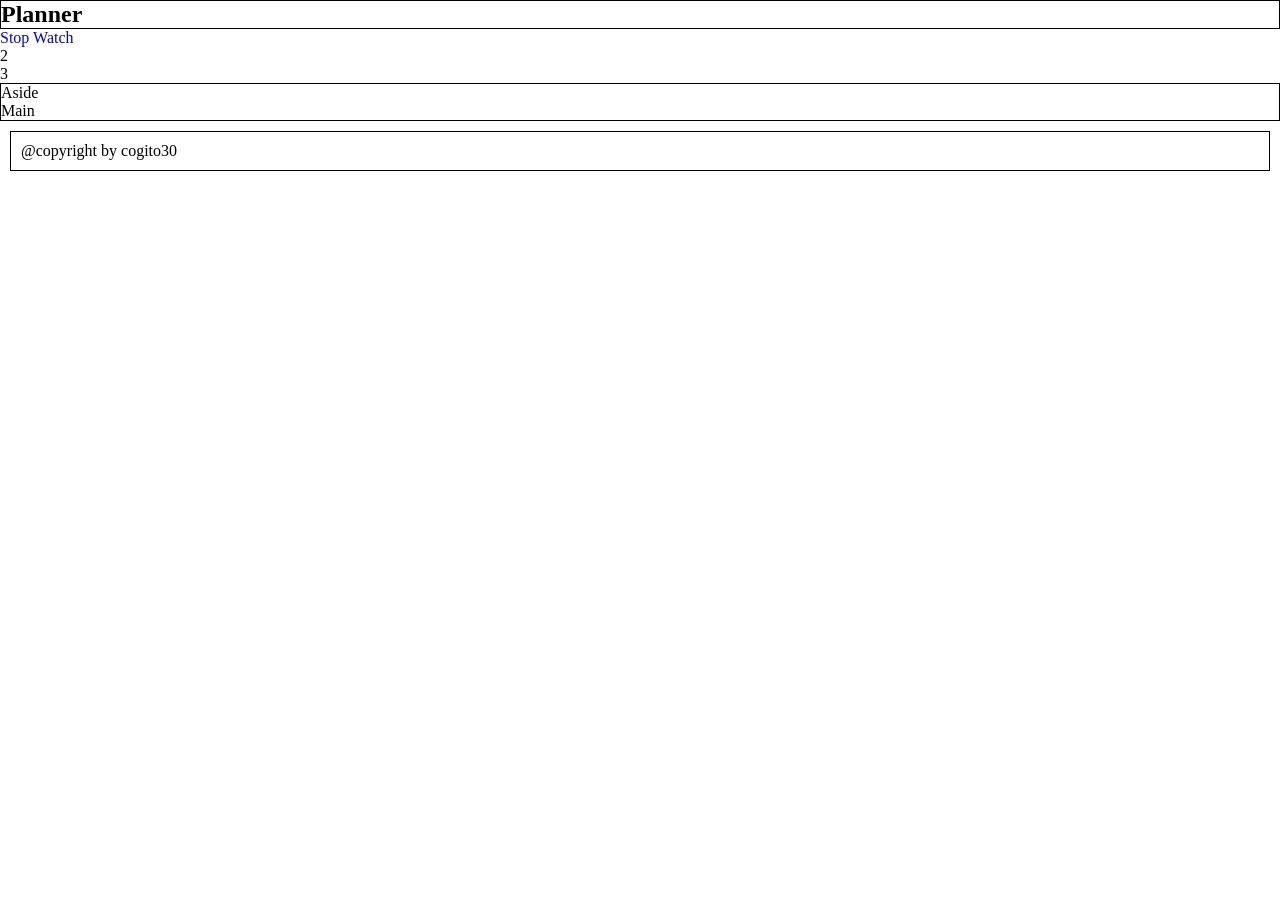
<file: index.html>
<!DOCTYPE html>
<html lang="en">
<head>
    <meta charset="UTF-8">
    <meta name="viewport" content="width=device-width, initial-scale=1.0">
    <title>Document</title>
    <link rel="stylesheet" href="styles.css">
</head>
<body>
    <header>
        <h2>Planner</h2>
    </header>

    <nav>
        <ul>
            <li><a href="stop_watch/index.html">Stop Watch</a></li>
            <li>2</li>
            <li>3</li>
        </ul>
    </nav>

    <div class="container">
        <aside>Aside</aside>
        <main>Main</main>
    </div>

    <footer>
        <p>@copyright by cogito30</p>
    </footer>
</body>
</html>
</file>
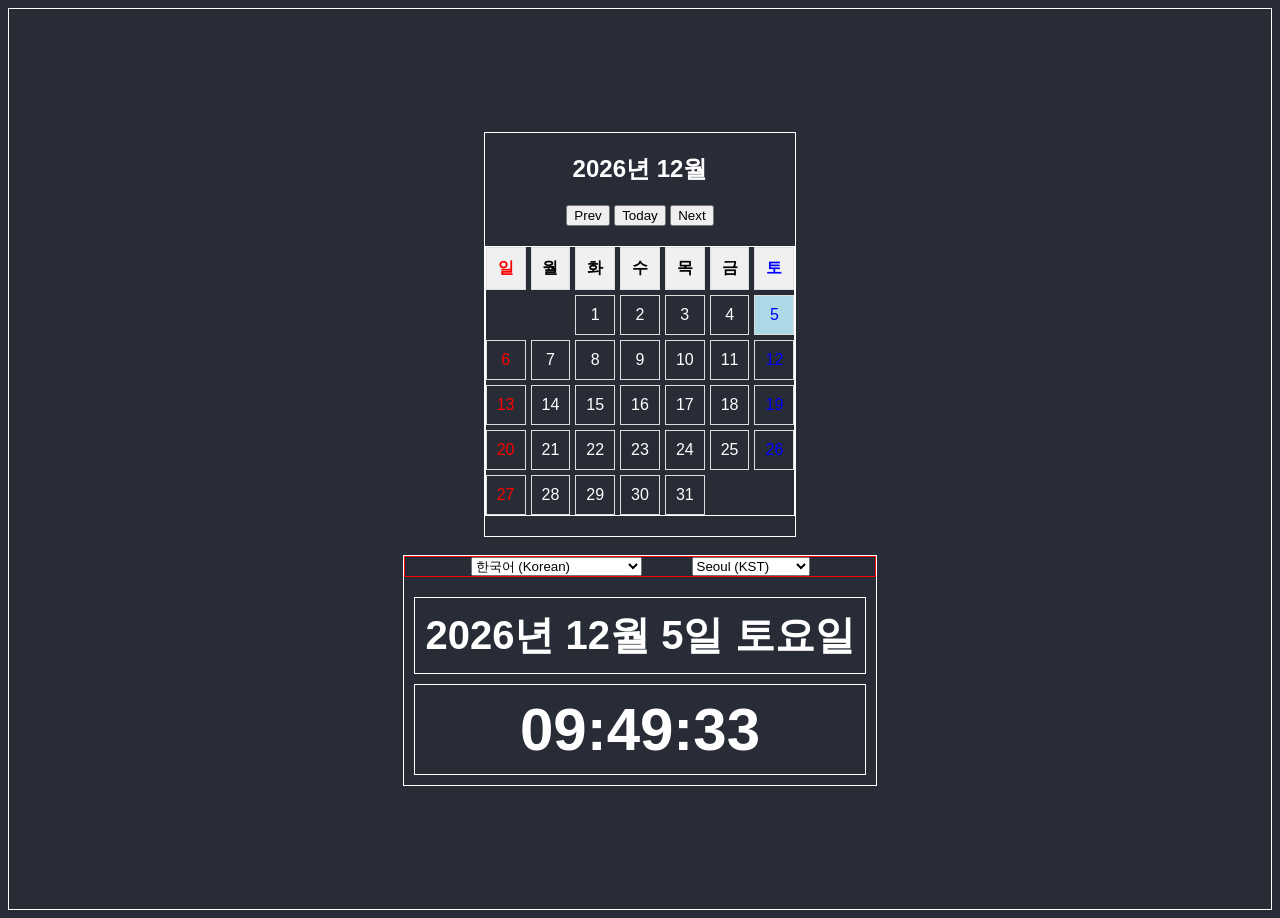
<file: calendar/index.html>
<!DOCTYPE html>
<html lang="en">
<head>
    <meta charset="UTF-8">
    <meta name="viewport" content="width=device-width, initial-scale=1.0">
    <title>calendar</title>
    <link rel="stylesheet" href="styles.css">
</head>
<body>
    <div id="calendar-info">
        <h2 id="month-year"></h2>
        <button id="prev-month" onclick="changeMonth(-1)">Prev</button>
        <button id="today">Today</button>
        <button id="next-month" onclick="changeMonth(1)">Next</button>
        <div id="calendar"></div>
    </div>
    <br />
    <div id="current-info">
        <div id="selector-container">
            <select id="locale-selector">
                <option value="ko-KR">한국어 (Korean)</option>
                <option value="en-US">English (US)</option>
                <option value="ja-JP">日本語 (Japanese)</option>
                <option value="fr-FR">Français (French)</option>
                <option value="de-DE">Deutsch (German)</option>
                <option value="es-ES">Español (Spanish)</option>
                <option value="zh-CN">中文 (Chinese Simplified)</option>
            </select>
            <select id="timezone-selector">
                <option value="Asia/Seoul">Seoul (KST)</option>
                <option value="America/New_York">New York (EST)</option>
                <option value="Europe/London">London (GMT)</option>
                <option value="Asia/Tokyo">Tokyo (JST)</option>
                <option value="Australia/Sydney">Sydney (AEST)</option>
            </select>
        </div>
        <div id="date"></div>
        <div id="clock"></div>
    </div>

    <script src="script.js"></script>
</body>
</html>
</file>
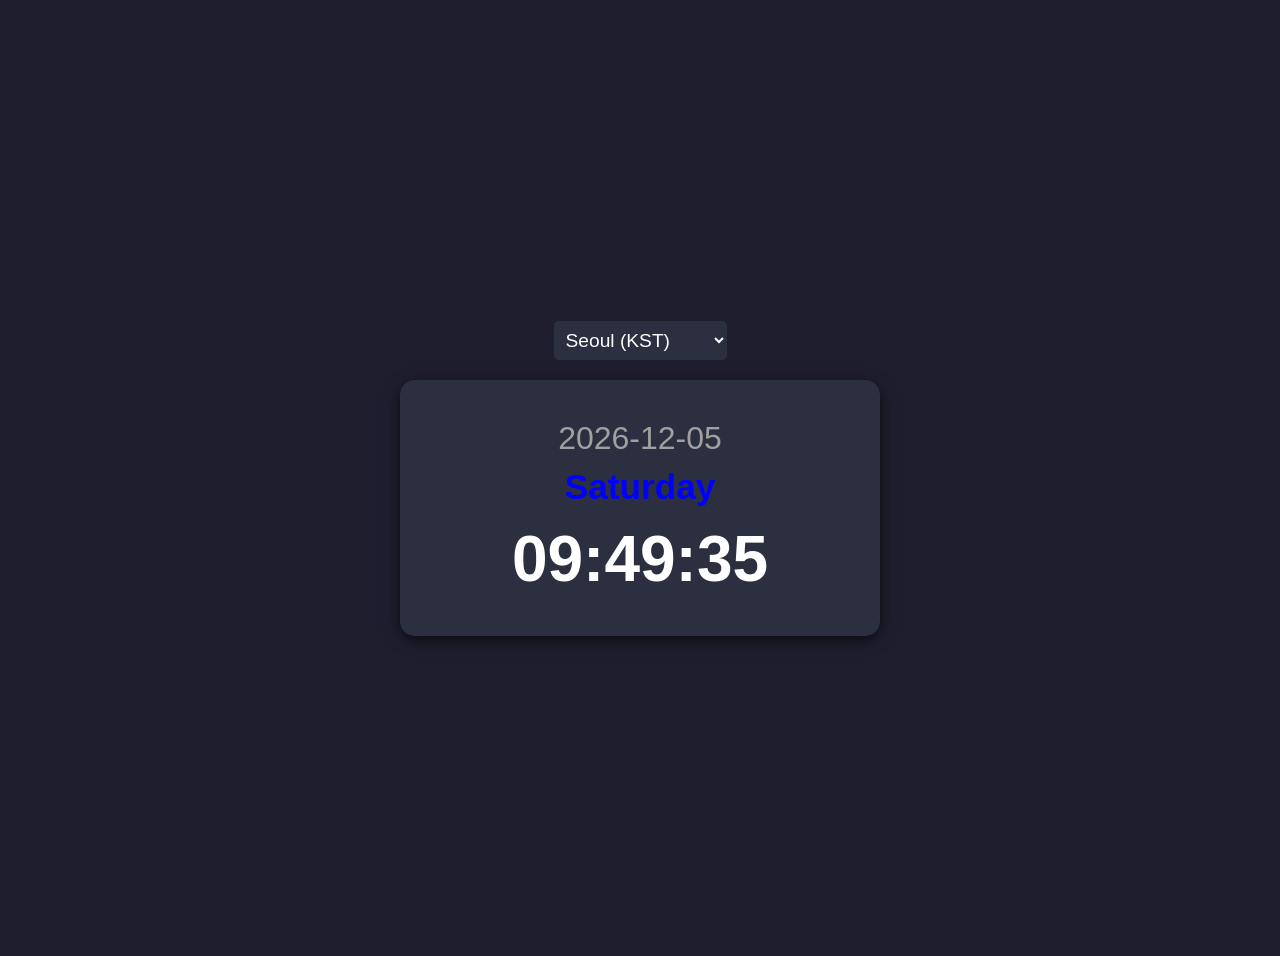
<file: clock/index.html>
<!DOCTYPE html>
<html lang="en">
<head>
    <meta charset="UTF-8">
    <meta name="viewport" content="width=device-width, initial-scale=1.0">
    <title>Clock</title>
    <link rel="stylesheet" href="styles.css">
</head>
<body>
    <select id="timezone">
        <option value="UTC">UTC</option>
        <option value="America/New_York">New York (EST)</option>
        <option value="Europe/London">London (GMT)</option>
        <option value="Asia/Tokyo">Tokyo (JST)</option>
        <option value="Asia/Seoul" selected>Seoul (KST)</option>
    </select>
    <div class="clock">
        <div class="date" id="date"></div>
        <div class="day" id="day"></div>
        <div class="time" id="time"></div>
    </div>
    <script src="script.js"></script>
</body>
</html>
</file>
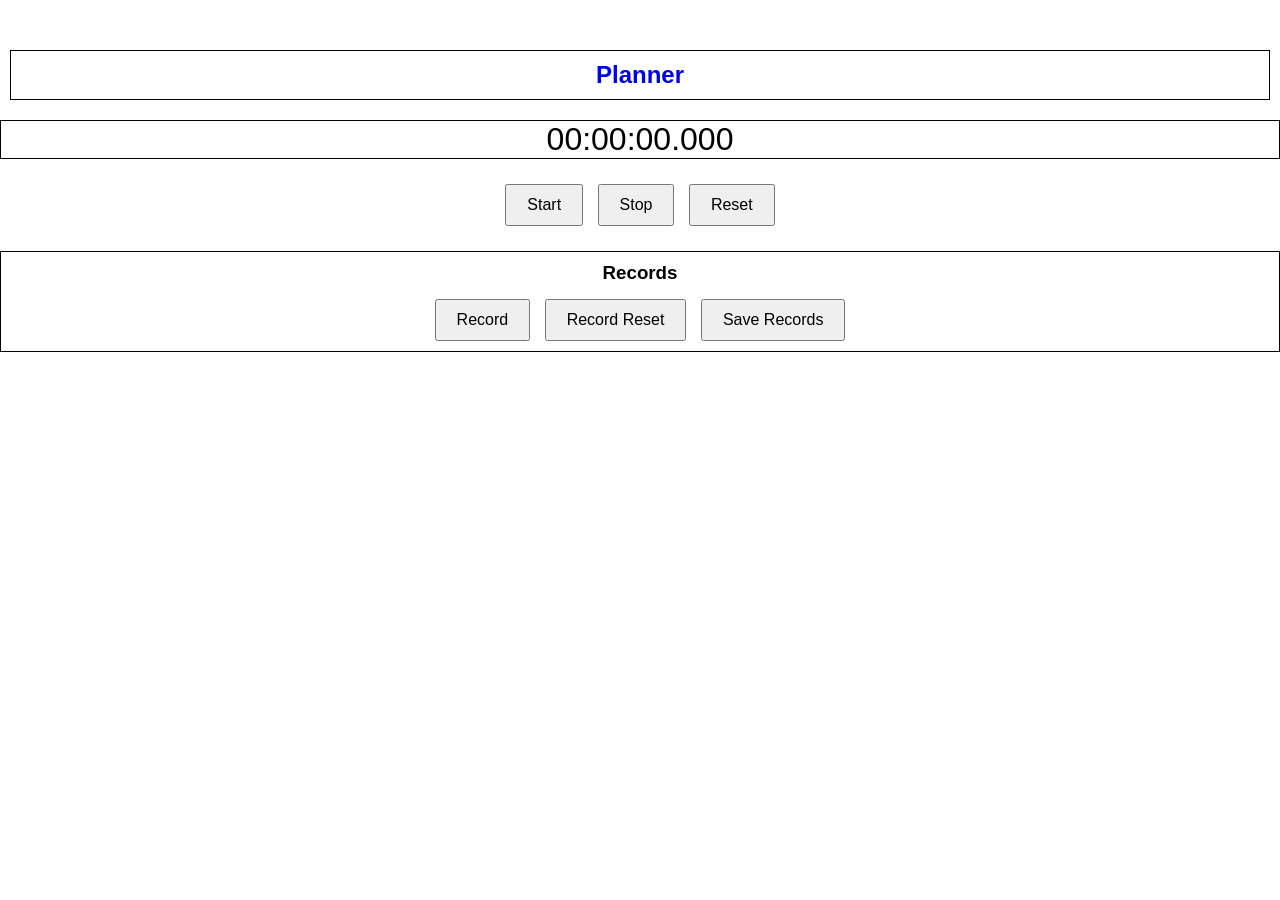
<file: stop_watch/index.html>
<!DOCTYPE html>
<html lang="ko">
<head>
    <meta charset="UTF-8">
    <meta name="viewport" content="width=device-width, initial-scale=1.0">
    <title>스톱워치</title>
    <link rel="stylesheet" href="styles.css">
</head>
<body>
    <header>
        <h2><a href="../index.html">Planner</a></h2>
    </header>

    <div class="container">
        <div class="stopwatch">00:00:00.000</div>
        <button onclick="startTimer()">Start</button>
        <button onclick="stopTimer()">Stop</button>
        <button onclick="resetTimer()">Reset</button>
    </div>
    
    <div class="records">
        <h3>Records</h3>
        <button onclick="recordTime()">Record</button>
        <button onclick="resetRecords()">Record Reset</button>
        <button onclick="saveRecords()">Save Records</button>
        <div id="recordList"></div>
    </div>

    <script src="script.js"></script>
</body>
</html>
</file>
<file: styles.css>
/* css reset */
* {
    margin: 0;
    padding: 0;
    text-decoration: none;
    box-sizing: border-box;
    list-style: none;
}

header {
    border: 1px solid black;
}

div.container {
    border: 1px solid black;
}

footer {
    border: 1px solid black;
    padding: 10px;
    margin: 10px;
}
</file>
<file: calendar/styles.css>
body {
    display: flex;
    flex-direction: column;
    justify-content: center;
    align-items: center;
    height: 100vh;
    border: 1px solid white;
    background-color: #282c36;
    color: white;
    font-family: Arial, sans-serif;
}
#calendar-info {
    border: 1px solid white;
    text-align: center;
}
#calendar {
    display: grid;
    grid-template-columns: repeat(7, 1fr);
    gap: 5px;
    max-width: 350px;
    margin: 20px auto;
    border: 1px solid white;
}
.day {
    padding: 10px;
    border: 1px solid #ddd;
    text-align: center;
    color: white;
}
.header {
    font-weight: bold;
    background: #f0f0f0;
    color: black;
}
.saturday {
    color: blue;
}
.sunday {
    color: red;
}
.today {
    background-color: lightblue;
}
#current-info {
    border: 1px solid white;
}
#selector-container {
    display: flex;
    justify-content: center;
    align-items: center;
    gap: 50px;
    margin-bottom: 20px;
    border: 1px solid red;
    font-size: 16px;
}
#date {
    box-sizing: border-box;
    margin: 10px;
    padding: 10px;
    text-align: center;
    border: 1px solid white;
    font-size: 40px;
    font-weight: bold;
}
#clock {
    box-sizing: border-box;
    margin: 10px;
    padding: 10px;
    text-align: center;
    border: 1px solid white;
    font-size: 60px;
    font-weight: bold;
}
</file>
<file: clock/styles.css>
body {
    display: flex;
    flex-direction: column;
    justify-content: center;
    align-items: center;
    height: 100vh;
    background-color: #1e1e2f;
    color: white;
    font-family: Arial, sans-serif;
    text-align: center;
    padding: 20px;
}
.clock {
    padding: 40px;
    border-radius: 15px;
    background-color: #2c2f40;
    box-shadow: 0 4px 15px rgba(0, 0, 0, 0.6);
    width: 90%;
    max-width: 400px;
}
.date {
    font-size: 2rem;
    color: #a0a0a0;
}
.day {
    font-size: 2.2rem;
    font-weight: bold;
    margin-top: 10px;
}
.time {
    font-size: 4rem;
    font-weight: bold;
    margin-top: 15px;
}
select {
    margin-bottom: 20px;
    font-size: 1.2rem;
    padding: 8px;
    border-radius: 5px;
    background-color: #2c2f40;
    color: white;
    border: none;
}
@media (max-width: 600px) {
    .date {
        font-size: 1.5rem;
    }
    .day {
        font-size: 1.8rem;
    }
    .time {
        font-size: 3rem;
    }
}
</file>
<file: stop_watch/styles.css>
* {
    margin: 0;
    padding: 0;
    text-decoration: none;
    list-style: none;
}
body {
    font-family: Arial, sans-serif;
    text-align: center;
    margin-top: 50px;
}
header {
    margin: 10px;
    padding: 10px;
    border: 1px solid black;
}
.stopwatch {
    font-size: 2rem;
    margin-top: 20px;
    margin-bottom: 20px;
    border: 1px solid black;
}
button {
    font-size: 1rem;
    padding: 10px 20px;
    margin: 5px;
    cursor: pointer;
}
.records {
    text-align: center;
    margin-top: 20px;
    margin-bottom: 20px;
    border: 1px solid black;
}

.records h3 {
    margin-top: 10px;
    margin-bottom: 10px;
}

.records button {
    margin-bottom: 10px;
}

.record-date {
    font-weight: bold;
    margin-top: 10px;
}
table {
    width: 60%;
    margin: 0 auto;
    border-collapse: collapse;
}
th, td {
    border: 1px solid black;
    padding: 8px;
    text-align: center;
}
th {
    background-color: #f2f2f2;
}
</file>
